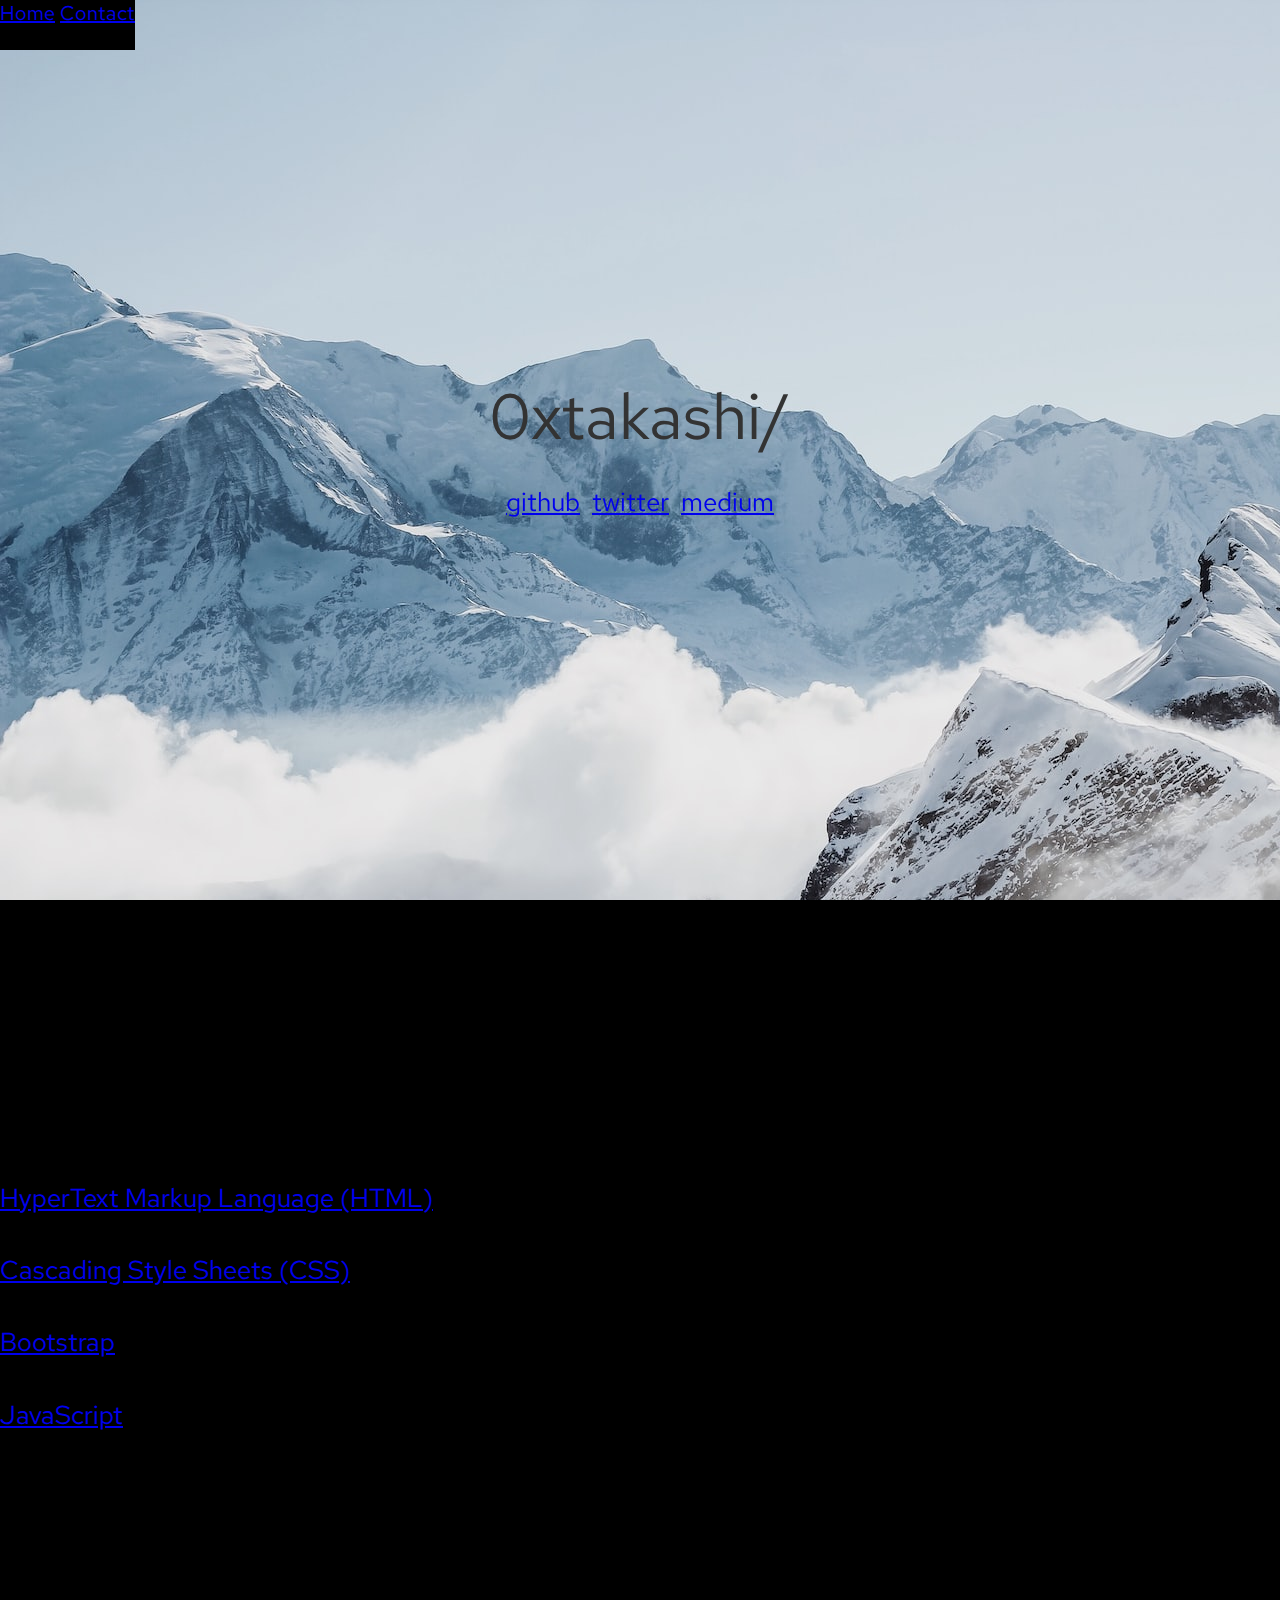
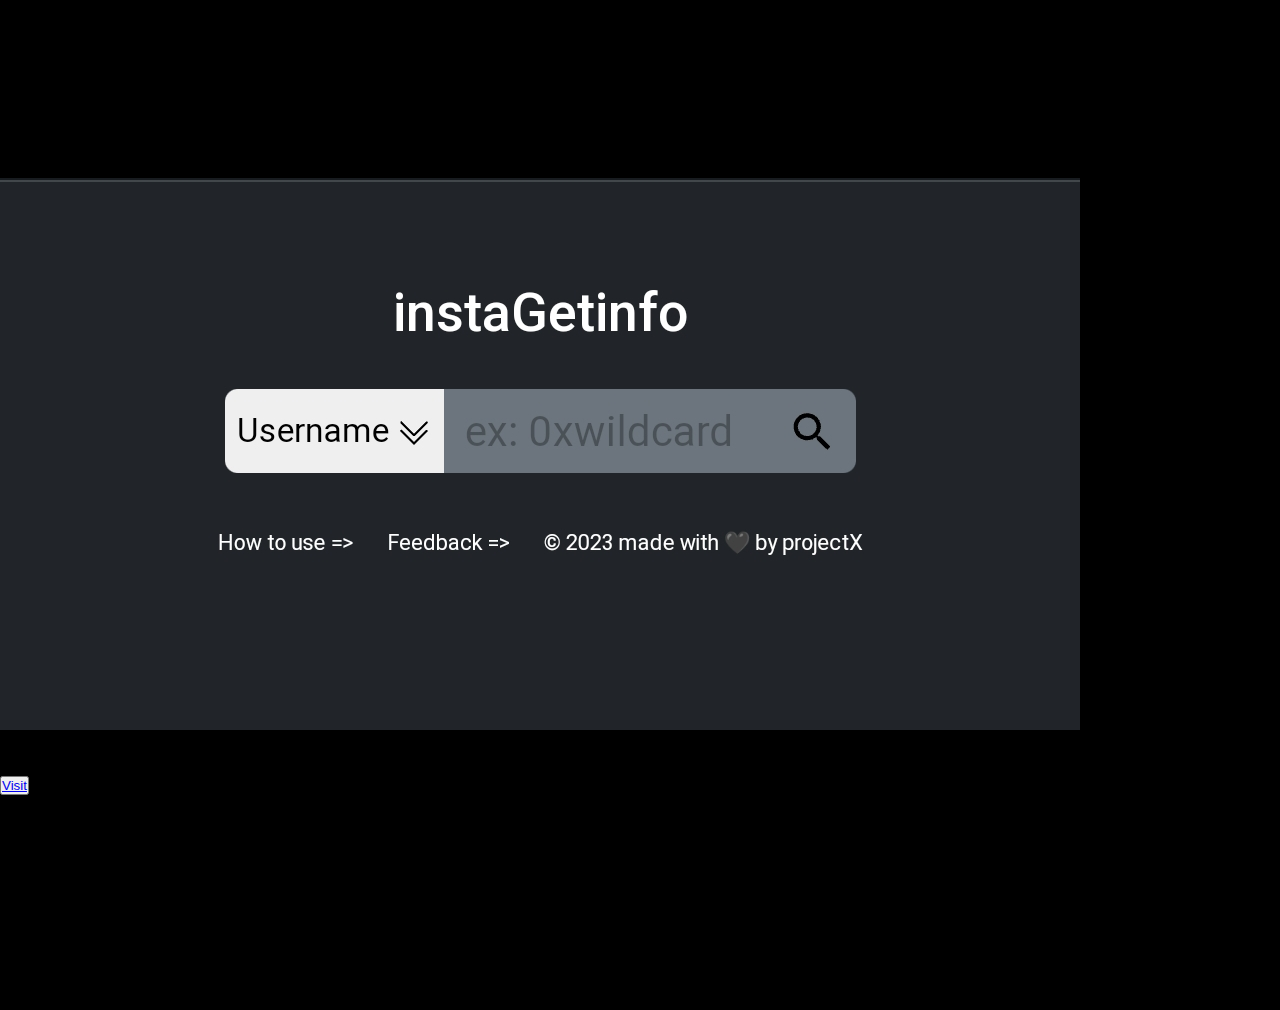
<file: index.html>
<!doctype html>
<html lang="en">

<head>
  <meta charset="utf-8">
  <meta name="viewport" content="width=device-width, initial-scale=1">
  <meta name="description" content="mitsuya-creator website github.io profile 0xtakashi mitsuya takashi">
  <meta property="og:image" content="./images/favicon.ico">
  <meta property="og:url" content="https://mitsuya-creator.github.io/website">
  <meta property="og:type" content="website">
  <meta property="og:title" content="profile 0xtakashi">
  <meta property="og:description" content="mitsuya-creator website github.io profile 0xtakashi mitsuya takashi">
  <link rel="icon" href="./images/favicon.ico">
  <title>0xtakashi/home</title>
  <link href="https://cdn.jsdelivr.net/npm/bootstrap@5.2.3/dist/css/bootstrap.min.css" rel="stylesheet"
    integrity="sha384-rbsA2VBKQhggwzxH7pPCaAqO46MgnOM80zW1RWuH61DGLwZJEdK2Kadq2F9CUG65" crossorigin="anonymous">
  <link rel="stylesheet" href="https://fonts.googleapis.com/css?family=Tangerine">
  <link rel="stylesheet" href="./css/style.css" type="text/css" />
</head>

<body style="background-color: black;">
  <div id="container-main">
    <nav class="navbar fixed-bottom bg-dark">
      <div class="container-fluid d-flex justify-content-center" id="navbar">
        <a href="https://mitsuya-creator.github.io/website"
          class="home mx-5 text-decoration-none text-white lh-5 border-bottom border-light" target="_blank">Home</a>
        <a href="./contact/contact.html" class="contact mx-5 text-decoration-none text-muted"
          target="_blank">Contact</a>
      </div>
    </nav>
    <div class="container-sub-1">
      <div id="heading" class="d-flex justify-content-center">
        <span style="z-index:100;">0xtakashi/</span>
      </div>
      <div id="social" class="d-flex justify-content-center" style="z-index:100;">
        <a href="https://github.com/mitsuya-creator" class="text-decoration-none lh-5 px-4 py-2 text-dark">github</a>
        <a href="https://twitter.com/takachan0012_"
          class="text-decoration-none border-start border-dark lh-5 px-4 py-2 text-dark">twitter</a>
        <a href="https://medium.com/@takachan0012"
          class="text-decoration-none text-dark border-start border-dark lh-5 px-4 py-2">medium</a>
      </div>
    </div>
    <div class="blank" style="background-color: black; width: 100vw;" id="blank">
      <div class="introduction text-white ms-3 my-4" id="introduction" style="opacity: 0; background-color: black;">
        <span>Hi,</span><br>
        <span>I am 0xtakashi,</span><br>
        <span>Web developer</span><br>
      </div>
      <div class="skill-list text-white mx-3" id="skill-list">
        <h1>Skill Set</h1>
        <div class="skill-bar">
          <a href="https://developer.mozilla.org/en-US/docs/Web/HTML" class="text-decoration-none text-white"
            title="https://developer.mozilla.org/en-US/docs/Web/HTML">HyperText Markup Language (HTML)</a>
          <div class="progress">
            <div class="progress-bar" role="progressbar" aria-label="Example with label" aria-valuenow="50"
              aria-valuemin="0" aria-valuemax="100" style="width: 0%;" id="html-bar"></div>
          </div>
        </div>
        <div class="skill-bar">
          <a href="https://developer.mozilla.org/en-US/docs/Web/CSS" class="text-decoration-none text-white"
            title="https://developer.mozilla.org/en-US/docs/Web/CSS">Cascading Style Sheets (CSS)</a>
          <div class="progress">
            <div class="progress-bar" role="progressbar" aria-label="Example with label" aria-valuenow="50"
              aria-valuemin="0" aria-valuemax="100" style="width: 0%; " id="css-bar"></div>
          </div>
        </div>
        <div class="skill-bar">
          <a href="https://getbootstrap.com" class="text-decoration-none text-white"
            title="https://getbootstrap.com">Bootstrap</a>
          <div class="progress">
            <div class="progress-bar" role="progressbar" aria-label="Example with label" aria-valuenow="50"
              aria-valuemin="0" aria-valuemax="100" style="width: 0%; " id="bootstrap-bar"></div>
          </div>
        </div>
        <div class="skill-bar">
          <a href="https://developer.mozilla.org/en-US/docs/Web/javascript" class="text-decoration-none text-white"
            title="https://developer.mozilla.org/en-US/docs/Web/javascript">JavaScript</a>
          <div class="progress">
            <div class="progress-bar" role="progressbar" aria-label="Example with label" aria-valuenow="50"
              aria-valuemin="0" aria-valuemax="100" style="width: 0%; " id="javascript-bar"></div>
          </div>
        </div>
      </div>
    </div>
    <div class="container-sub-2">
      <div class="project-heading d-flex justify-content-center" style="background-color: black;">
        <span class="text-white">Projects</span>
      </div>
      <div class="project-list">
        <div class="card mx-5 my-3" style="max-width: 95vw;">
          <div class="row g-0">
            <div class="col-md-4">
              <img src="./images/project-list-img/instagetinfo.jpg" class="img-fluid rounded-start"
                alt="get instagram user information instagetinfo projectx-by">
            </div>
            <div class="col-md-8">
              <div class="card-body">
                <h5 class="card-title">Instagetinfo</h5>
                <p class="card-text">Get Instagram user information, such as profile picture,latest post, etc. By
                  username or userID</p>
                <p class="card-text d-flex justify-content-end">
                  <button type="button" class="btn btn-light border border-dark">
                    <a class="text-decoration-none text-dark" href="https://projectx-by.github.io/instagetinfo/"
                      target="_blank">Visit</a>
                  </button>
                </p>
              </div>
            </div>
          </div>
        </div>
      </div>
    </div>
  </div>
  <script src="https://cdn.jsdelivr.net/npm/bootstrap@5.2.3/dist/js/bootstrap.bundle.min.js"
    integrity="sha384-kenU1KFdBIe4zVF0s0G1M5b4hcpxyD9F7jL+jjXkk+Q2h455rYXK/7HAuoJl+0I4"
    crossorigin="anonymous"></script>
  <script src="./js/profile.js" type="text/javascript" crossorigin="anonymous"></script>
</body>

</html>
</file>
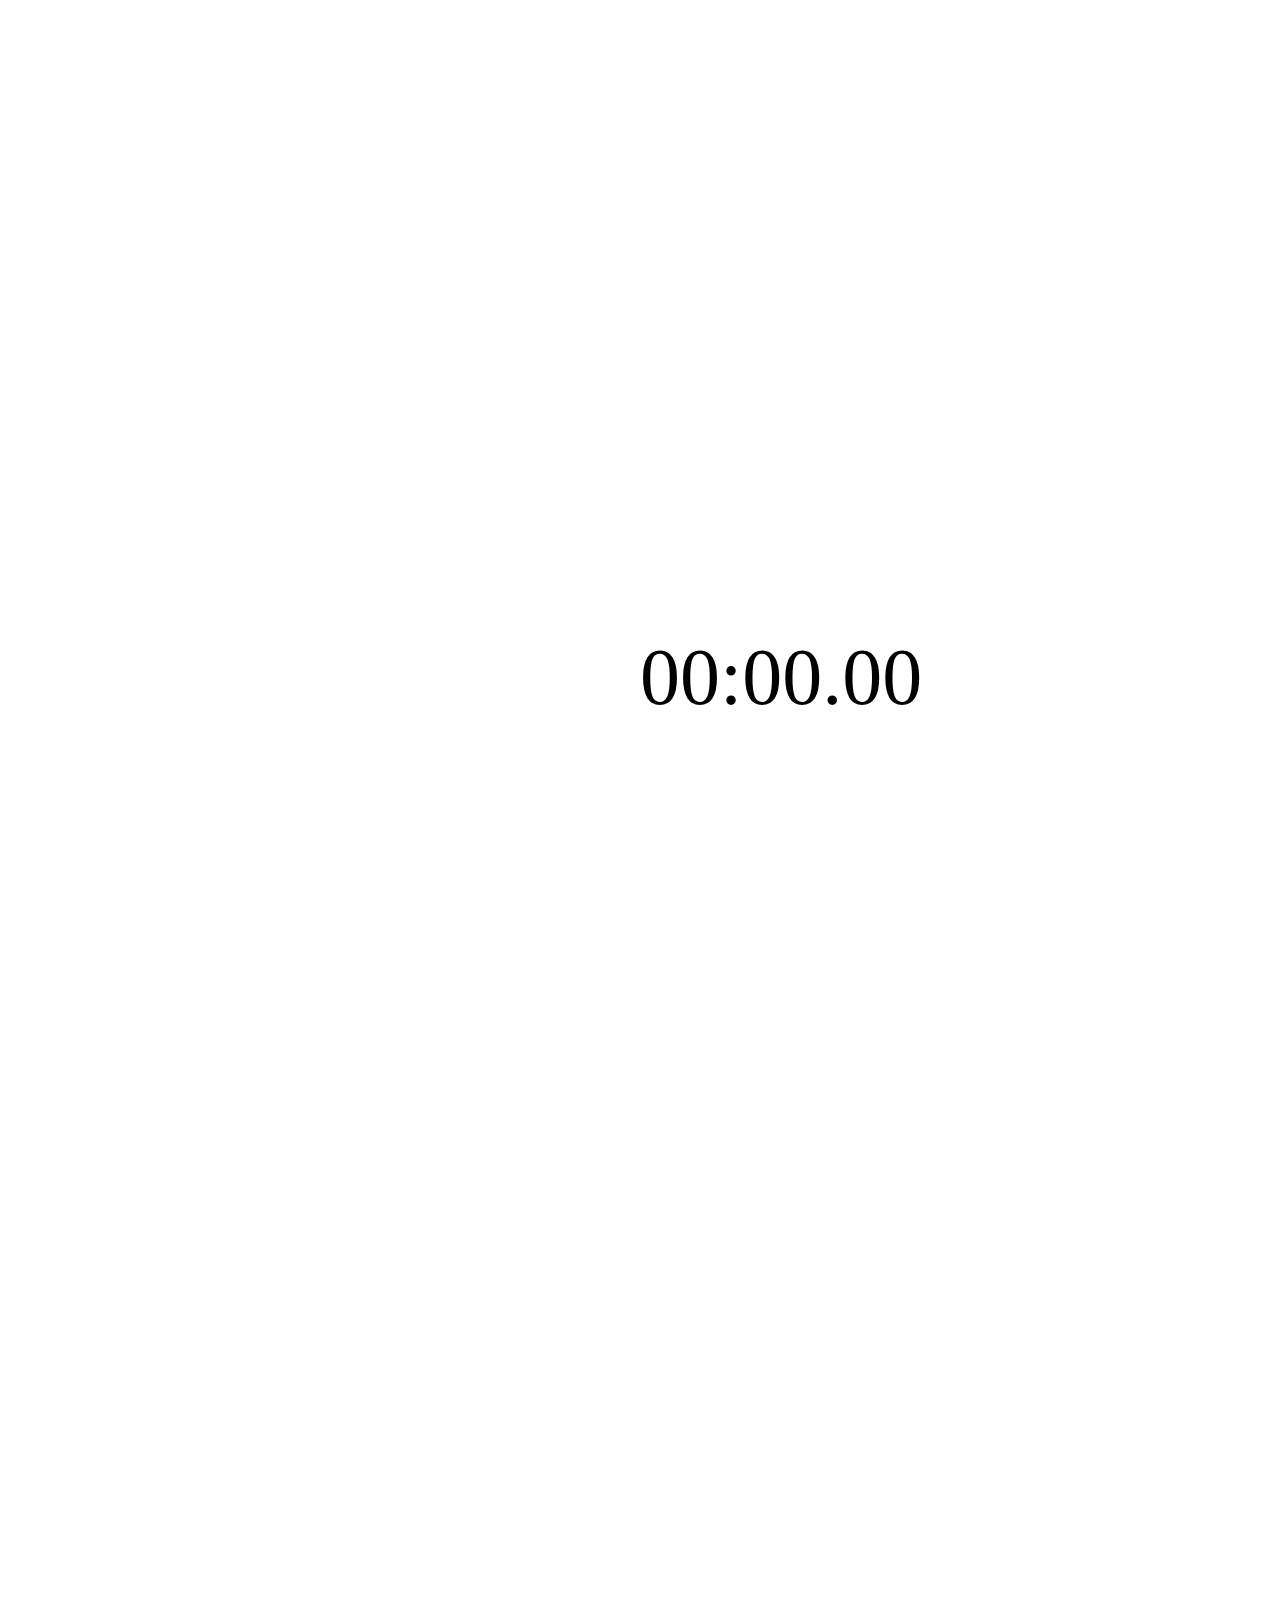
<file: project/stopwatch/index.html>
<!doctype html>
<html lang="en">
  <head>
    <meta charset="utf-8">
    <meta name="viewport" content="width=device-width, initial-scale=1">
    <title>0xtakashi/project/stopwatch</title>
    <link href="https://cdn.jsdelivr.net/npm/bootstrap@5.3.0-alpha2/dist/css/bootstrap.min.css" rel="stylesheet" integrity="sha384-aFq/bzH65dt+w6FI2ooMVUpc+21e0SRygnTpmBvdBgSdnuTN7QbdgL+OapgHtvPp" crossorigin="anonymous">
  </head>
  <body class="bg-dark text-white">
    <div id="container" class="d-flex justify-content-center" style="margin : 50%; font-size: 80px; font-family: serif;">
    </div>
    <div id="bookmark-content" class="justify-content-center" style="height: 360px; overflow-y: scroll;">
    </div>
    <div id="myfooter" class="ctrl-button d-flex justify-content-center text-primary bg-dark" style="font-size: 50px;position: fixed;
  bottom: 0;
  width: 100%; height: 100px;">
      <i class="fa-solid fa-book-bookmark mx-5 mt-3 d-none" id="bookmark"></i>
      <i class="fa-sharp fa-solid fa-rotate-right mx-5 mt-3 d-none" id="reset"></i>
      <i class="fa-sharp fa-solid fa-play mx-5 mt-3" id="play"></i>
      <i class="fa-sharp fa-solid fa-pause mx-5 d-none mt-3" id="pause"></i>
    </div>
    <script src="https://cdn.jsdelivr.net/npm/bootstrap@5.3.0-alpha2/dist/js/bootstrap.bundle.min.js" integrity="sha384-qKXV1j0HvMUeCBQ+QVp7JcfGl760yU08IQ+GpUo5hlbpg51QRiuqHAJz8+BrxE/N" crossorigin="anonymous"></script>
    <script src="https://cdn.jsdelivr.net/npm/@popperjs/core@2.11.6/dist/umd/popper.min.js" integrity="sha384-oBqDVmMz9ATKxIep9tiCxS/Z9fNfEXiDAYTujMAeBAsjFuCZSmKbSSUnQlmh/jp3" crossorigin="anonymous"></script>
<script src="https://cdn.jsdelivr.net/npm/bootstrap@5.3.0-alpha2/dist/js/bootstrap.min.js" integrity="sha384-heAjqF+bCxXpCWLa6Zhcp4fu20XoNIA98ecBC1YkdXhszjoejr5y9Q77hIrv8R9i" crossorigin="anonymous"></script>
<script src="https://mitsuya-creator.github.io/website/js/fa.js"></script>
    <script src="stopwatch.js"></script>
  </body>
</html>
</file>
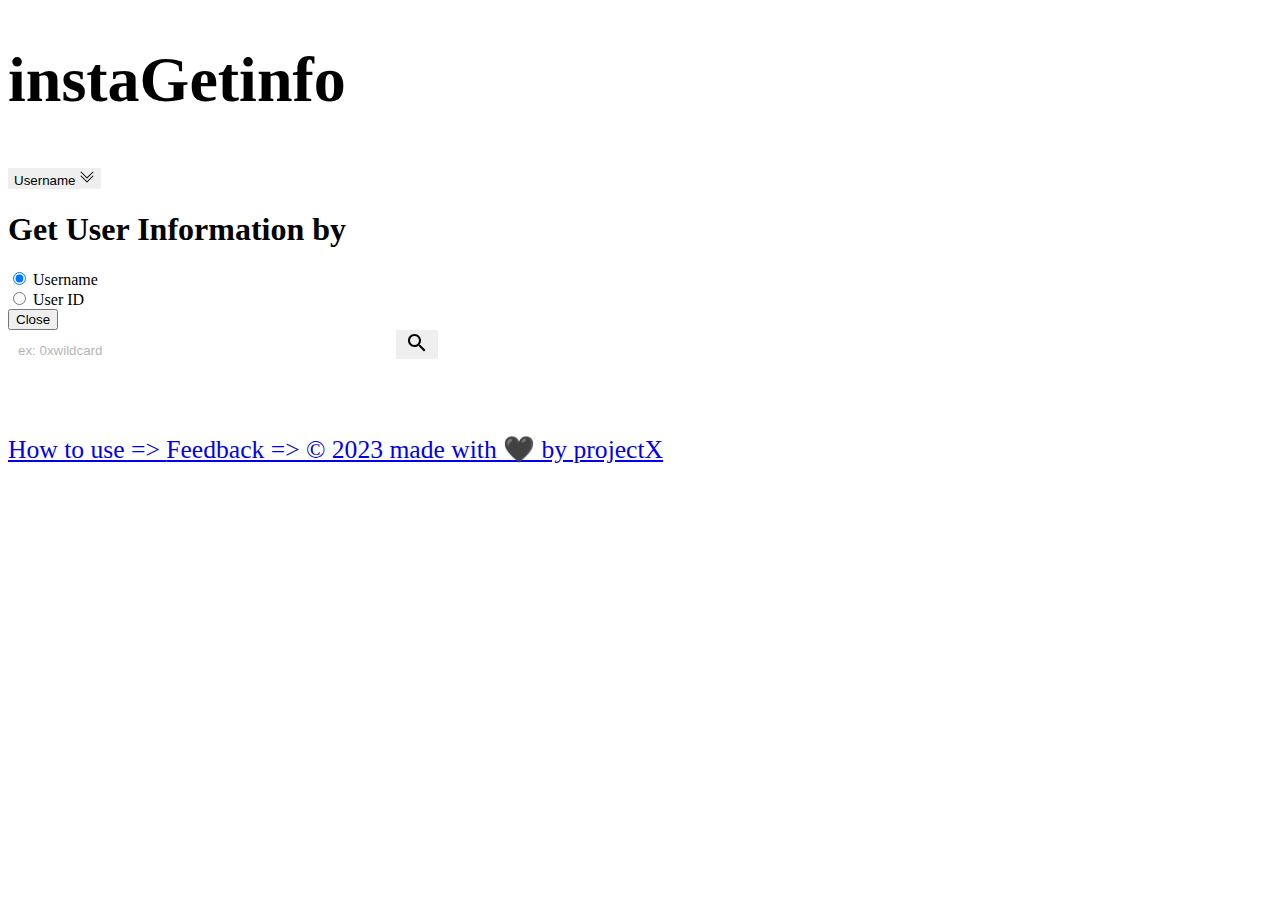
<file: project/api/instagetinfo/index.html>
<!doctype html>
<html lang="en">
  <head>
    <meta charset="utf-8">
    <meta name="viewport" content="width=device-width, initial-scale=1">
    <meta name="description" content="get instagram user information instagetinfo projectx-by">
    <meta property="og:image" content="asset/og-image.jpg">
    <meta property="og:url" content="https://projectx-by.github.io/instagetinfo">
    <meta property="og:type" content="website">
    <meta property="og:title" content="projectx-by/instagetinfo">
    <meta property="og:description" content="get instagram user information instagetinfo projectx-by">
    <link rel="icon" href="asset/favicon.ico">
    <title>projectX/instaGetinfo</title>
    <link href="https://cdn.jsdelivr.net/npm/bootstrap@5.2.3/dist/css/bootstrap.min.css" rel="stylesheet" integrity="sha384-rbsA2VBKQhggwzxH7pPCaAqO46MgnOM80zW1RWuH61DGLwZJEdK2Kadq2F9CUG65" crossorigin="anonymous">
    <link rel="stylesheet" href="css/style.css" type="text/css"/>
  </head>
  <body class="bg-dark text-white">
    <div class="container-social-tracker mt-5" id="container">
      <h1 class="d-flex justify-content-center" style="font-size: 5vw;">instaGetinfo</h1>
  <div class="container-fluid" style="margin-top: 4vw;">
    <span class="d-flex justify-content-center">
      <!-- Button trigger modal -->
<button type="button" class="rounded-start" data-bs-toggle="modal" data-bs-target="#staticBackdrop" id="btn-radio" style="outline: none;border:none;">
  <span id="btn-checked">Username</span>
  <svg xmlns="http://www.w3.org/2000/svg" width="16" height="16" fill="currentColor" class="bi bi-chevron-double-down" viewBox="0 0 16 16">
  <path fill-rule="evenodd" d="M1.646 6.646a.5.5 0 0 1 .708 0L8 12.293l5.646-5.647a.5.5 0 0 1 .708.708l-6 6a.5.5 0 0 1-.708 0l-6-6a.5.5 0 0 1 0-.708z"/>
  <path fill-rule="evenodd" d="M1.646 2.646a.5.5 0 0 1 .708 0L8 8.293l5.646-5.647a.5.5 0 0 1 .708.708l-6 6a.5.5 0 0 1-.708 0l-6-6a.5.5 0 0 1 0-.708z"/>
</svg>
</button>

<!-- Modal -->
<div class="modal fade text-dark" id="staticBackdrop" data-bs-backdrop="static" data-bs-keyboard="false" tabindex="-1" aria-labelledby="staticBackdropLabel" aria-hidden="true">
  <div class="modal-dialog">
    <div class="modal-content">
      <div class="modal-header">
        <h1 class="modal-title fs-5" id="staticBackdropLabel">Get User Information by</h1>
        <!--<button type="button" class="btn-close" data-bs-dismiss="modal" aria-label="Close"></button>-->
      </div>
      <div class="modal-body">
        <div>
        <input type="radio" name="getinfoby" id="input-username" value="username" checked/>
        <label for="input-username">Username</label>
        </div>
        <div>
        <input type="radio" name="getinfoby" id="input-userID" value="userID"/>
        <label for="input-userID">User ID</label>
        </div>
      </div>
      <div class="modal-footer">
        <button type="button" class="btn btn-secondary" data-bs-dismiss="modal" id="btn-radio-close">Close</button>
      </div>
    </div>
  </div>
</div>
      <input class="bg-secondary text-dark fs-5 lh-sm" type="text" aria-label="Search" style="border:none;outline:none; height:40px;" placeholder="ex: 0xwildcard" id="keyword" onkeypress="search()">
      <button class="bg-secondary rounded-end" type="button" style="border:none;outline:none;" id="searchBtn">
       <svg xmlns="http://www.w3.org/2000/svg" width="30" height="24" viewBox="0 0 24 24">
<path d="M15.5 14h-.79l-.28-.27C15.41 12.59 16 11.11 16 9.5 16 5.91 13.09 3 9.5 3S3 5.91 3 9.5 5.91 16 9.5 16c1.61 0 3.09-.59 4.23-1.57l.27.28v.79l5 4.99L20.49 19l-4.99-5zm-6 0C7.01 14 5 11.99 5 9.5S7.01 5 9.5 5 14 7.01 14 9.5 11.99 14 9.5 14z"></path>
</svg> 
      </button>
    </span>
  </div>
 <div class="footer d-flex justify-content-center" style="font-size: 2vw; margin: 5vw 0 0;" id="footer">
   <a href="https://github.com/projectx-by/instagetinfo/blob/main/README.md" class="text-decoration-none text-white">How to use => </a>
<a class="mx-3 text-decoration-none text-white" href="https://docs.google.com/forms/d/e/1FAIpQLSePA7pFUCoP7bk44vtikzPMXeT8Dysmvc9lVmMvx6LESqZc0Q/viewform">Feedback => </a>
      <a href="https://github.com/projectx-by" class="text-decoration-none text-white">&copy; 2023 made with 🖤 by projectX</a>
 </div>
 </div>
    <script src="https://cdn.jsdelivr.net/npm/bootstrap@5.2.3/dist/js/bootstrap.bundle.min.js" integrity="sha384-kenU1KFdBIe4zVF0s0G1M5b4hcpxyD9F7jL+jjXkk+Q2h455rYXK/7HAuoJl+0I4" crossorigin="anonymous"></script>
    <script src="javaScript/igApi.js" crossorigin="anonymous"></script>
    <script src="javaScript/instagram.js" crossorigin="anonymous"></script>
  </body>
</html>
</file>
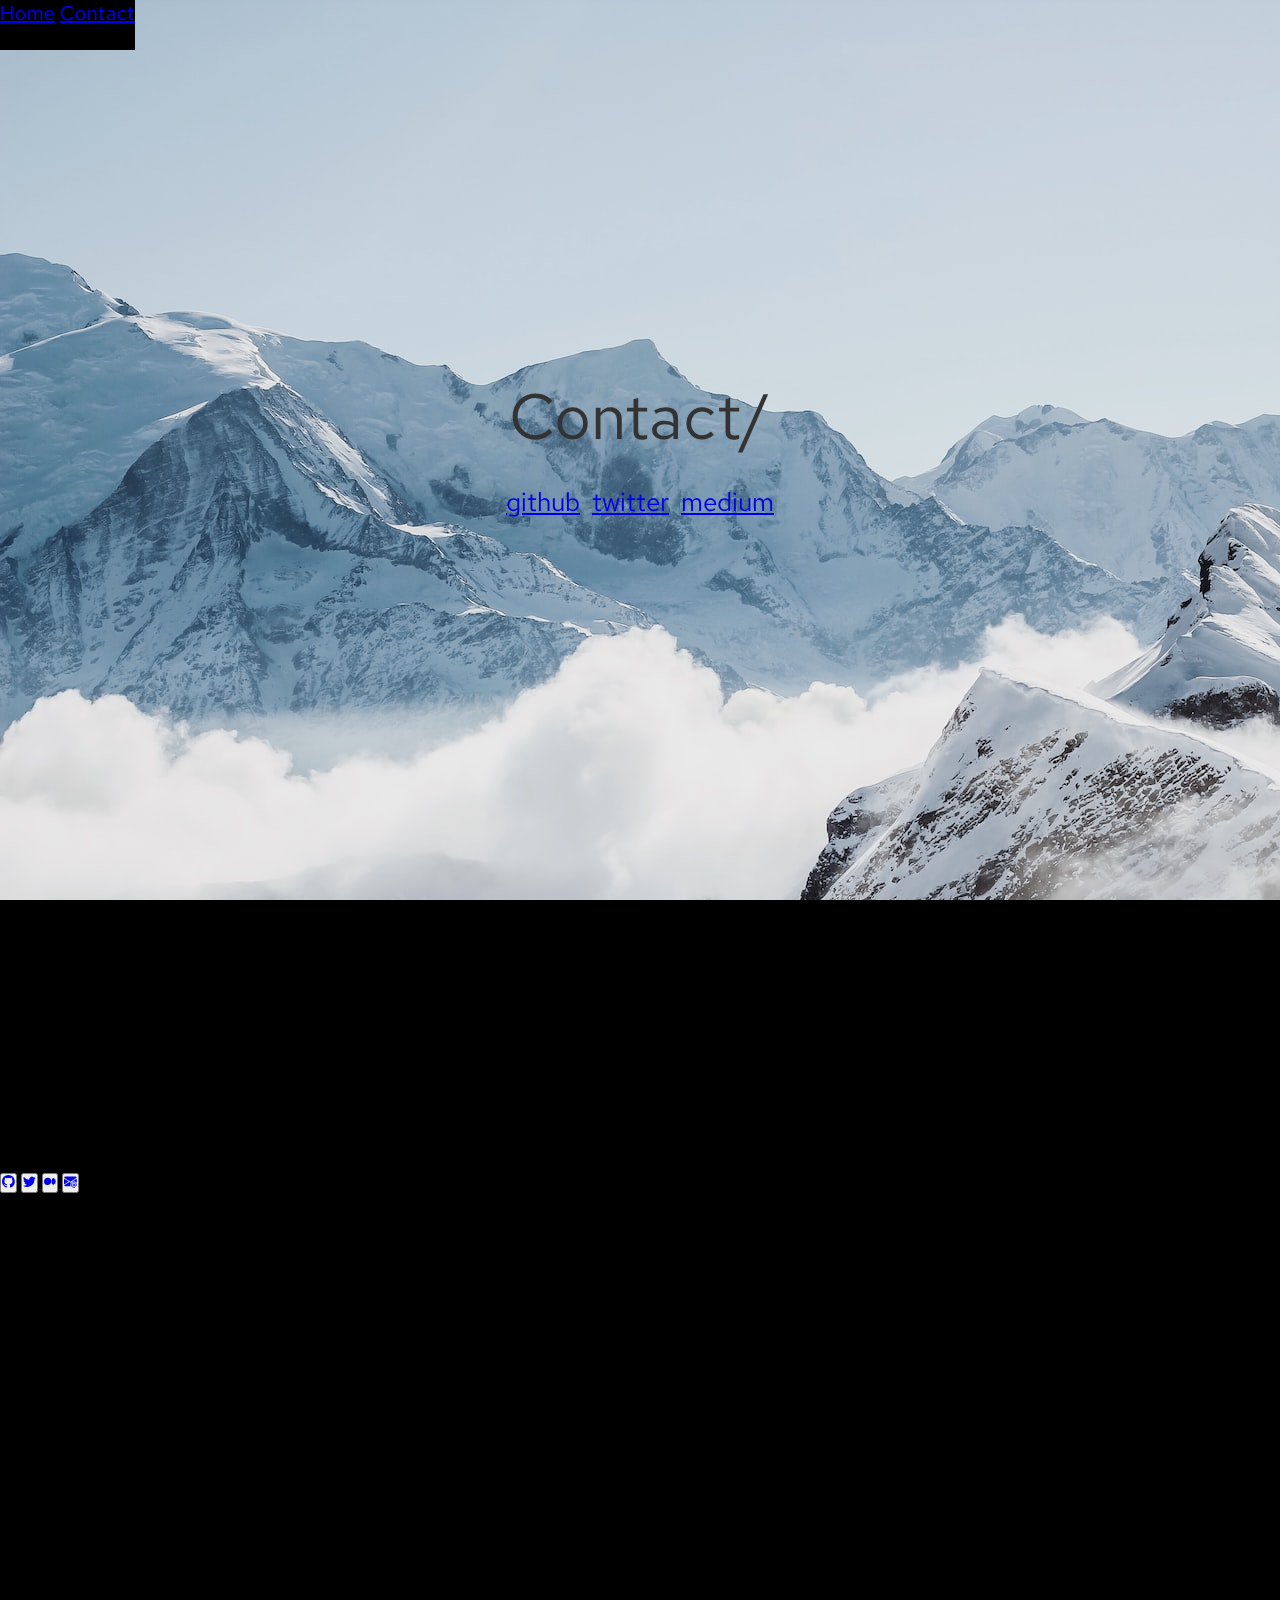
<file: contact/contact.html>
<!doctype html>
<html lang="en">

<head>
  <meta charset="utf-8">
  <meta name="viewport" content="width=device-width, initial-scale=1">
  <meta name="description" content="mitsuya-creator website github.io profile 0xtakashi mitsuya takashi">
  <meta property="og:image" content="../images/favicon.ico">
  <meta property="og:url" content="https://mitsuya-creator.github.io/website">
  <meta property="og:type" content="website">
  <meta property="og:title" content="profile 0xtakashi">
  <meta property="og:description" content="mitsuya-creator website github.io profile 0xtakashi mitsuya takashi">
  <link rel="icon" href="../images/favicon.ico">
  <title>0xtakashi/contact</title>
  <link href="https://cdn.jsdelivr.net/npm/bootstrap@5.2.3/dist/css/bootstrap.min.css" rel="stylesheet"
    integrity="sha384-rbsA2VBKQhggwzxH7pPCaAqO46MgnOM80zW1RWuH61DGLwZJEdK2Kadq2F9CUG65" crossorigin="anonymous">
  <link rel="stylesheet" href="https://fonts.googleapis.com/css?family=Tangerine">
  <link rel="stylesheet" href="../css/style.css" type="text/css" />
</head>

<body style="background-color: black;">
  <div id="container-main">
    <nav class="navbar fixed-bottom bg-dark">
      <div class="container-fluid d-flex justify-content-center" id="navbar">
        <a href="../index.html" class="mx-5 text-decoration-none text-muted" target="_blank">Home</a>
        <a href="https://mitsuya-creator.github.io/website/pages/contact.html"
          class="mx-5 text-decoration-none text-white lh-5 border-bottom border-light" target="_blank">Contact</a>
      </div>
    </nav>
    <div class="container-sub-1">
      <div id="heading" class="d-flex justify-content-center">
        <span style="z-index:100;">Contact/</span>
      </div>
      <div id="social" class="d-flex justify-content-center" style="z-index:100;">
        <a href="https://github.com/mitsuya-creator" class="text-decoration-none lh-5 px-4 py-2 text-dark">github</a>
        <a href="https://twitter.com/takachan0012_"
          class="text-decoration-none border-start border-dark lh-5 px-4 py-2 text-dark">twitter</a>
        <a href="https://medium.com/@takachan0012"
          class="text-decoration-none text-dark border-start border-dark lh-5 px-4 py-2">medium</a>
      </div>
    </div>
    <div class="blank" style="background-color: black; width: 100vw;">
      <div class="introduction text-white mx-3 my-4" id="introduction" style="opacity: 0;">
        <span>Hi,</span><br>
        <span>I am 0xtakashi,</span><br>
        <span>Web developer</span><br>
      </div>
      <div class="contact my-5" id="contact">
        <span class="text-white mx-3">Contact</span>
        <p class="mx-3 text-white">Looking to discuss a project, collaboration, or something else entirely?feel free to
          reach out on my social media.</p>
        <div class="social-list mx-3 my-5">
          <button type="button" class="btn btn-light me-3">
            <a href="https://github.com/mitsuya-creator" target="_blank" class="text-decoration-none text-dark">
              <svg xmlns="http://www.w3.org/2000/svg" width="5vw" height="5vw" fill="currentColor" class="bi bi-github"
                viewBox="0 0 16 16">
                <path
                  d="M8 0C3.58 0 0 3.58 0 8c0 3.54 2.29 6.53 5.47 7.59.4.07.55-.17.55-.38 0-.19-.01-.82-.01-1.49-2.01.37-2.53-.49-2.69-.94-.09-.23-.48-.94-.82-1.13-.28-.15-.68-.52-.01-.53.63-.01 1.08.58 1.23.82.72 1.21 1.87.87 2.33.66.07-.52.28-.87.51-1.07-1.78-.2-3.64-.89-3.64-3.95 0-.87.31-1.59.82-2.15-.08-.2-.36-1.02.08-2.12 0 0 .67-.21 2.2.82.64-.18 1.32-.27 2-.27.68 0 1.36.09 2 .27 1.53-1.04 2.2-.82 2.2-.82.44 1.1.16 1.92.08 2.12.51.56.82 1.27.82 2.15 0 3.07-1.87 3.75-3.65 3.95.29.25.54.73.54 1.48 0 1.07-.01 1.93-.01 2.2 0 .21.15.46.55.38A8.012 8.012 0 0 0 16 8c0-4.42-3.58-8-8-8z" />
              </svg></a>
          </button>
          <button type="button" class="btn btn-light me-3">
            <a href="https://twitter.com/takachan0012_" target="_blank" class="text-decoration-none text-dark">
              <svg xmlns="http://www.w3.org/2000/svg" width="5vw" height="5vw" fill="currentColor" class="bi bi-twitter"
                viewBox="0 0 16 16">
                <path
                  d="M5.026 15c6.038 0 9.341-5.003 9.341-9.334 0-.14 0-.282-.006-.422A6.685 6.685 0 0 0 16 3.542a6.658 6.658 0 0 1-1.889.518 3.301 3.301 0 0 0 1.447-1.817 6.533 6.533 0 0 1-2.087.793A3.286 3.286 0 0 0 7.875 6.03a9.325 9.325 0 0 1-6.767-3.429 3.289 3.289 0 0 0 1.018 4.382A3.323 3.323 0 0 1 .64 6.575v.045a3.288 3.288 0 0 0 2.632 3.218 3.203 3.203 0 0 1-.865.115 3.23 3.23 0 0 1-.614-.057 3.283 3.283 0 0 0 3.067 2.277A6.588 6.588 0 0 1 .78 13.58a6.32 6.32 0 0 1-.78-.045A9.344 9.344 0 0 0 5.026 15z" />
              </svg>
          </button>
          <button type="button" class="btn btn-light me-3">
            <a href="https://medium.com/@takachan0012" target="_blank" class="text-decoration-none text-dark">
              <svg xmlns="http://www.w3.org/2000/svg" width="5vw" height="5vw" fill="currentColor" class="bi bi-medium"
                viewBox="0 0 16 16">
                <path
                  d="M9.025 8c0 2.485-2.02 4.5-4.513 4.5A4.506 4.506 0 0 1 0 8c0-2.486 2.02-4.5 4.512-4.5A4.506 4.506 0 0 1 9.025 8zm4.95 0c0 2.34-1.01 4.236-2.256 4.236-1.246 0-2.256-1.897-2.256-4.236 0-2.34 1.01-4.236 2.256-4.236 1.246 0 2.256 1.897 2.256 4.236zM16 8c0 2.096-.355 3.795-.794 3.795-.438 0-.793-1.7-.793-3.795 0-2.096.355-3.795.794-3.795.438 0 .793 1.699.793 3.795z" />
              </svg>
          </button>
          <button type="button" class="btn btn-light me-3">
            <a href="mailto:mitsuyatakashi0012@gmail.com" class="text-decoration-none text-dark">
              <svg xmlns="http://www.w3.org/2000/svg" width="5vw" height="5vw" fill="currentColor"
                class="bi bi-envelope-at-fill" viewBox="0 0 16 16">
                <path
                  d="M2 2A2 2 0 0 0 .05 3.555L8 8.414l7.95-4.859A2 2 0 0 0 14 2H2Zm-2 9.8V4.698l5.803 3.546L0 11.801Zm6.761-2.97-6.57 4.026A2 2 0 0 0 2 14h6.256A4.493 4.493 0 0 1 8 12.5a4.49 4.49 0 0 1 1.606-3.446l-.367-.225L8 9.586l-1.239-.757ZM16 9.671V4.697l-5.803 3.546.338.208A4.482 4.482 0 0 1 12.5 8c1.414 0 2.675.652 3.5 1.671Z" />
                <path
                  d="M15.834 12.244c0 1.168-.577 2.025-1.587 2.025-.503 0-1.002-.228-1.12-.648h-.043c-.118.416-.543.643-1.015.643-.77 0-1.259-.542-1.259-1.434v-.529c0-.844.481-1.4 1.26-1.4.585 0 .87.333.953.63h.03v-.568h.905v2.19c0 .272.18.42.411.42.315 0 .639-.415.639-1.39v-.118c0-1.277-.95-2.326-2.484-2.326h-.04c-1.582 0-2.64 1.067-2.64 2.724v.157c0 1.867 1.237 2.654 2.57 2.654h.045c.507 0 .935-.07 1.18-.18v.731c-.219.1-.643.175-1.237.175h-.044C10.438 16 9 14.82 9 12.646v-.214C9 10.36 10.421 9 12.485 9h.035c2.12 0 3.314 1.43 3.314 3.034v.21Zm-4.04.21v.227c0 .586.227.8.581.8.31 0 .564-.17.564-.743v-.367c0-.516-.275-.708-.572-.708-.346 0-.573.245-.573.791Z" />
              </svg>
          </button>
        </div>
      </div>
    </div>
  </div>
  <script src="https://cdn.jsdelivr.net/npm/bootstrap@5.2.3/dist/js/bootstrap.bundle.min.js"
    integrity="sha384-kenU1KFdBIe4zVF0s0G1M5b4hcpxyD9F7jL+jjXkk+Q2h455rYXK/7HAuoJl+0I4"
    crossorigin="anonymous"></script>
  <script src="../js/profile.js" type="text/javascript" crossorigin="anonymous"></script>
</body>

</html>
</file>
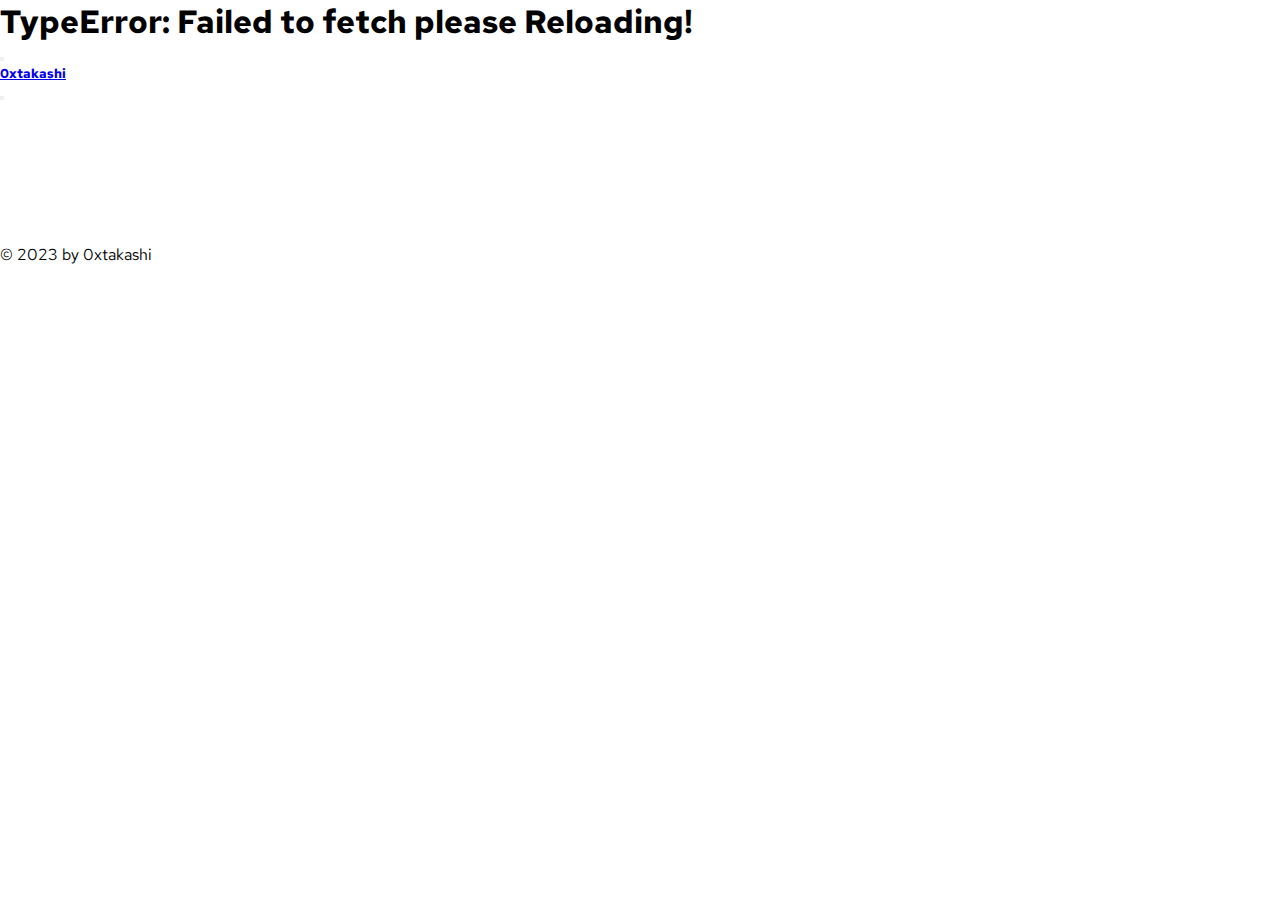
<file: pages/blog.html>
<!DOCTYPE html>
<html lang="en">
  <head>
    <meta charset="utf-8">
    <meta name="viewport" content="width=device-width, initial-scale=1">
    <title>0xtakashi/blog</title>
    <link href="https://cdn.jsdelivr.net/npm/bootstrap@5.2.3/dist/css/bootstrap.min.css" rel="stylesheet" integrity="sha384-rbsA2VBKQhggwzxH7pPCaAqO46MgnOM80zW1RWuH61DGLwZJEdK2Kadq2F9CUG65" crossorigin="anonymous">
     <link rel="icon" type="image/x-icon" href="../images/favicon.ico" />
    <link rel="stylesheet" href="../css/style.css">
  </head>
  <body class="home blog">
    <div class="text-white mt-3 ms-3" id="container-blog">
      <h1 class="fs-1">Articles</h1>
    </div>
    <button class="btn" type="button" data-bs-toggle="offcanvas" data-bs-target="#offcanvasBottom" aria-controls="offcanvasBottom" id="btn-nav">
      <i class="fa-solid fa-bars"></i>
    </button>

<div class="offcanvas offcanvas-bottom progress" style="height: 20vh;"tabindex="-1" id="offcanvasBottom" aria-labelledby="offcanvasBottomLabel">
  <div class="offcanvas-header">
    <h5 class="offcanvas-title text-secondary" id="offcanvasBottomLabel"><a href="../index.html" class="text-decoration-none">0xtakashi</a></h5>
    <button type="button" class="btn-close" data-bs-dismiss="offcanvas" aria-label="Close"></button>
  </div>
  <div class="offcanvas-body offcanvas-home small m-auto">
    <a href="project.html" target="" class="text-decoration-none">
      <i class="fa-sharp fa-solid fa-diagram-project text-secondary fs-1"></i>
    </a>
    <a href="contact.html" target="" class="text-decoration-none">
      <i class="fa-sharp fa-regular fa-address-book text-secondary"></i>
    </a>
    <a href="profile.html" target="" class="text-decoration-none">
      <i class="fa-solid fa-user text-secondary fs-1"></i>
    </a>
  </div>
</div>
<div class="footer mt-5 text-center mb-5 mt-5 fs-40">
  <p>&copy; 2023 by 0xtakashi</p>
</div>
    <script src="https://cdn.jsdelivr.net/npm/bootstrap@5.2.3/dist/js/bootstrap.bundle.min.js" integrity="sha384-kenU1KFdBIe4zVF0s0G1M5b4hcpxyD9F7jL+jjXkk+Q2h455rYXK/7HAuoJl+0I4" crossorigin="anonymous"></script>
    <script src="../js/fa.js"></script>
    <script src="../js/blog.js"></script>
  </body>
</html>
</file>
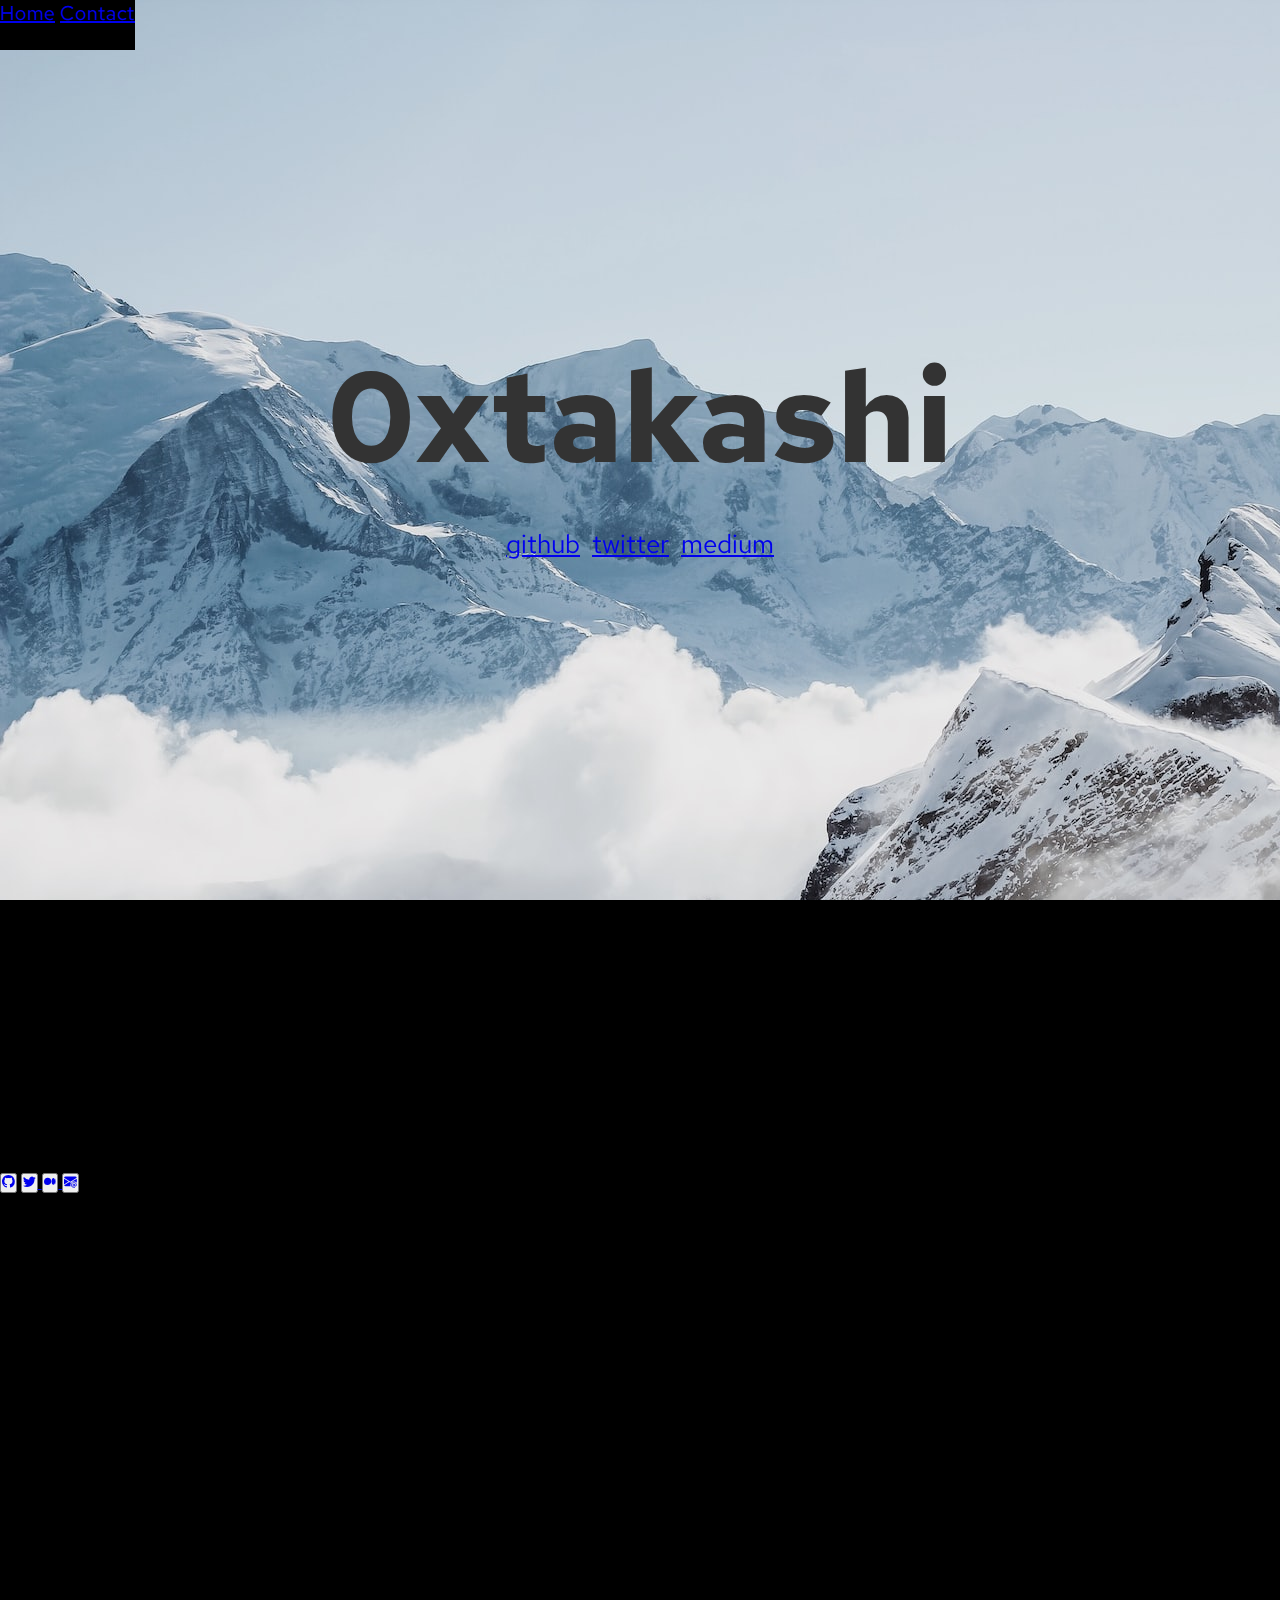
<file: pages/contact.html>
<!doctype html>
<html lang="en">
  <head>
    <meta charset="utf-8">
    <meta name="viewport" content="width=device-width, initial-scale=1">
    <meta name="description" content="mitsuya-creator website github.io profile 0xtakashi mitsuya takashi">
    <meta property="og:image" content="../images/favicon.ico">
    <meta property="og:url" content="https://mitsuya-creator.github.io/website">
    <meta property="og:type" content="website">
    <meta property="og:title" content="profile 0xtakashi">
    <meta property="og:description" content="mitsuya-creator website github.io profile 0xtakashi mitsuya takashi">
    <link rel="icon" href="../images/favicon.ico">
    <title>0xtakashi/contact</title>
    <link href="https://cdn.jsdelivr.net/npm/bootstrap@5.2.3/dist/css/bootstrap.min.css" rel="stylesheet" integrity="sha384-rbsA2VBKQhggwzxH7pPCaAqO46MgnOM80zW1RWuH61DGLwZJEdK2Kadq2F9CUG65" crossorigin="anonymous">
    <link rel="stylesheet"
          href="https://fonts.googleapis.com/css?family=Tangerine">
    <link rel="stylesheet" href="../css/style.css" type="text/css" />
  </head>
  <body>
    <div id="container-main">
    <nav class="navbar fixed-bottom bg-dark">
  <div class="container-fluid d-flex justify-content-center" id="navbar">
    <a href="https://mitsuya-creator.github.io/website" class="mx-5 text-decoration-none text-muted" target="_blank">Home</a>
    <a href="https://mitsuya-creator.github.io/website/pages/contact.html" class="mx-5 text-decoration-none text-white lh-5 border-bottom border-light" target="_blank">Contact</a>
  </div>
</nav>
<div class="container-sub-1">
    <div id="heading" class="d-flex justify-content-center">
      <h1 style="font-size: 10vw; z-index:100;">0xtakashi</h1>
    </div>
    <div id="social" class="d-flex justify-content-center" style="z-index:100;">
      <a href="https://github.com/mitsuya-creator" class="text-decoration-none lh-5 px-4 py-2 text-dark">github</a>
      <a href="https://twitter.com/takachan0012_" class="text-decoration-none border-start border-dark lh-5 px-4 py-2 text-dark">twitter</a>
      <a href="https://medium.com/@takachan0012" class="text-decoration-none text-dark border-start border-dark lh-5 px-4 py-2">medium</a>
    </div>
</div>
<div class="blank" style="height: 100vh; background-color: black; width: 100vw;">
  <div class="introduction text-white mx-3" id="introduction" style="opacity: 0;">
    <span>Hi,</span><br>
    <span>I am 0xtakashi,</span><br>
    <span>Web developer</span><br>
  </div>
  <div class="contact my-5">
    <span class="text-white mx-3">Contact</span>
    <p class="mx-3 text-white">Looking to discuss a project, collaboration, or something else entirely?feel free to reach out on my social media.</p>
    <div class="social-list mx-3 my-5">
      <button type="button" class="btn btn-light me-3">
        <a href="https://github.com/mitsuya-creator" target="_blank" class="text-decoration-none text-dark">
        <svg xmlns="http://www.w3.org/2000/svg" width="5vw" height="5vw" fill="currentColor" class="bi bi-github" viewBox="0 0 16 16">
  <path d="M8 0C3.58 0 0 3.58 0 8c0 3.54 2.29 6.53 5.47 7.59.4.07.55-.17.55-.38 0-.19-.01-.82-.01-1.49-2.01.37-2.53-.49-2.69-.94-.09-.23-.48-.94-.82-1.13-.28-.15-.68-.52-.01-.53.63-.01 1.08.58 1.23.82.72 1.21 1.87.87 2.33.66.07-.52.28-.87.51-1.07-1.78-.2-3.64-.89-3.64-3.95 0-.87.31-1.59.82-2.15-.08-.2-.36-1.02.08-2.12 0 0 .67-.21 2.2.82.64-.18 1.32-.27 2-.27.68 0 1.36.09 2 .27 1.53-1.04 2.2-.82 2.2-.82.44 1.1.16 1.92.08 2.12.51.56.82 1.27.82 2.15 0 3.07-1.87 3.75-3.65 3.95.29.25.54.73.54 1.48 0 1.07-.01 1.93-.01 2.2 0 .21.15.46.55.38A8.012 8.012 0 0 0 16 8c0-4.42-3.58-8-8-8z"/>
</svg></a>
      </button>
      <button type="button" class="btn btn-light me-3">
        <a href="https://twitter.com/takachan0012_" target="_blank" class="text-decoration-none text-dark">
        <svg xmlns="http://www.w3.org/2000/svg" width="5vw" height="5vw" fill="currentColor" class="bi bi-twitter" viewBox="0 0 16 16">
  <path d="M5.026 15c6.038 0 9.341-5.003 9.341-9.334 0-.14 0-.282-.006-.422A6.685 6.685 0 0 0 16 3.542a6.658 6.658 0 0 1-1.889.518 3.301 3.301 0 0 0 1.447-1.817 6.533 6.533 0 0 1-2.087.793A3.286 3.286 0 0 0 7.875 6.03a9.325 9.325 0 0 1-6.767-3.429 3.289 3.289 0 0 0 1.018 4.382A3.323 3.323 0 0 1 .64 6.575v.045a3.288 3.288 0 0 0 2.632 3.218 3.203 3.203 0 0 1-.865.115 3.23 3.23 0 0 1-.614-.057 3.283 3.283 0 0 0 3.067 2.277A6.588 6.588 0 0 1 .78 13.58a6.32 6.32 0 0 1-.78-.045A9.344 9.344 0 0 0 5.026 15z"/>
</svg>
      </button>
      <button type="button" class="btn btn-light me-3">
        <a href="https://medium.com/@takachan0012" target="_blank" class="text-decoration-none text-dark">
       <svg xmlns="http://www.w3.org/2000/svg" width="5vw" height="5vw" fill="currentColor" class="bi bi-medium" viewBox="0 0 16 16">
  <path d="M9.025 8c0 2.485-2.02 4.5-4.513 4.5A4.506 4.506 0 0 1 0 8c0-2.486 2.02-4.5 4.512-4.5A4.506 4.506 0 0 1 9.025 8zm4.95 0c0 2.34-1.01 4.236-2.256 4.236-1.246 0-2.256-1.897-2.256-4.236 0-2.34 1.01-4.236 2.256-4.236 1.246 0 2.256 1.897 2.256 4.236zM16 8c0 2.096-.355 3.795-.794 3.795-.438 0-.793-1.7-.793-3.795 0-2.096.355-3.795.794-3.795.438 0 .793 1.699.793 3.795z"/>
</svg>
      </button>
      <button type="button" class="btn btn-light me-3">
        <a href="mailto:mitsuyatakashi0012@gmail.com" class="text-decoration-none text-dark">
        <svg xmlns="http://www.w3.org/2000/svg" width="5vw" height="5vw" fill="currentColor" class="bi bi-envelope-at-fill" viewBox="0 0 16 16">
  <path d="M2 2A2 2 0 0 0 .05 3.555L8 8.414l7.95-4.859A2 2 0 0 0 14 2H2Zm-2 9.8V4.698l5.803 3.546L0 11.801Zm6.761-2.97-6.57 4.026A2 2 0 0 0 2 14h6.256A4.493 4.493 0 0 1 8 12.5a4.49 4.49 0 0 1 1.606-3.446l-.367-.225L8 9.586l-1.239-.757ZM16 9.671V4.697l-5.803 3.546.338.208A4.482 4.482 0 0 1 12.5 8c1.414 0 2.675.652 3.5 1.671Z"/>
  <path d="M15.834 12.244c0 1.168-.577 2.025-1.587 2.025-.503 0-1.002-.228-1.12-.648h-.043c-.118.416-.543.643-1.015.643-.77 0-1.259-.542-1.259-1.434v-.529c0-.844.481-1.4 1.26-1.4.585 0 .87.333.953.63h.03v-.568h.905v2.19c0 .272.18.42.411.42.315 0 .639-.415.639-1.39v-.118c0-1.277-.95-2.326-2.484-2.326h-.04c-1.582 0-2.64 1.067-2.64 2.724v.157c0 1.867 1.237 2.654 2.57 2.654h.045c.507 0 .935-.07 1.18-.18v.731c-.219.1-.643.175-1.237.175h-.044C10.438 16 9 14.82 9 12.646v-.214C9 10.36 10.421 9 12.485 9h.035c2.12 0 3.314 1.43 3.314 3.034v.21Zm-4.04.21v.227c0 .586.227.8.581.8.31 0 .564-.17.564-.743v-.367c0-.516-.275-.708-.572-.708-.346 0-.573.245-.573.791Z"/>
</svg>
      </button>
    </div>
  </div>
</div>
</div>
    <script src="https://cdn.jsdelivr.net/npm/bootstrap@5.2.3/dist/js/bootstrap.bundle.min.js" integrity="sha384-kenU1KFdBIe4zVF0s0G1M5b4hcpxyD9F7jL+jjXkk+Q2h455rYXK/7HAuoJl+0I4" crossorigin="anonymous"></script>
    <script src="../js/profile.js" type="text/javascript" crossorigin="anonymous"></script>
  </body>
</html>
</file>
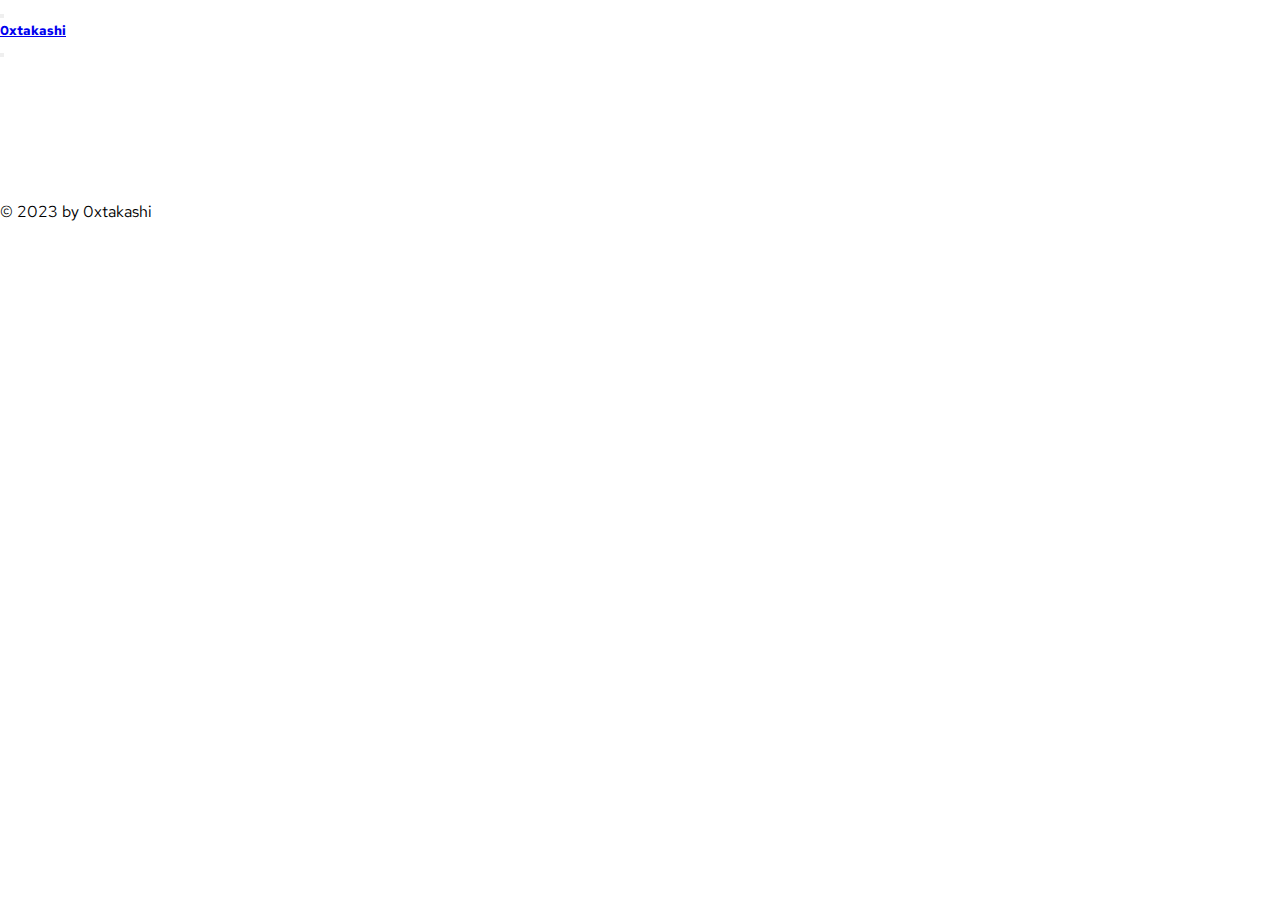
<file: pages/profile.html>
<!DOCTYPE html>
<html lang="en">
  <head>
    <meta charset="utf-8">
    <meta name="viewport" content="width=device-width, initial-scale=1">
    <title>0xtakashi/profile</title>
    <link href="https://cdn.jsdelivr.net/npm/bootstrap@5.2.3/dist/css/bootstrap.min.css" rel="stylesheet" integrity="sha384-rbsA2VBKQhggwzxH7pPCaAqO46MgnOM80zW1RWuH61DGLwZJEdK2Kadq2F9CUG65" crossorigin="anonymous">
     <link rel="icon" type="image/x-icon" href="../images/favicon.ico" />
    <link rel="stylesheet" href="../css/style.css">
  </head>
  <body class="home">
    <div class="text-white" id="container-home">
    </div>
    <button class="btn" type="button" data-bs-toggle="offcanvas" data-bs-target="#offcanvasBottom" aria-controls="offcanvasBottom" id="btn-nav">
      <i class="fa-solid fa-bars"></i>
    </button>

<div class="offcanvas offcanvas-bottom progress" style="height: 20vh;"tabindex="-1" id="offcanvasBottom" aria-labelledby="offcanvasBottomLabel">
  <div class="offcanvas-header">
    <h5 class="offcanvas-title text-secondary" id="offcanvasBottomLabel"><a href="../index.html" class="text-decoration-none">0xtakashi</a></h5>
    <button type="button" class="btn-close" data-bs-dismiss="offcanvas" aria-label="Close"></button>
  </div>
  <div class="offcanvas-body offcanvas-home small m-auto">
    <a href="project.html" target="" class="text-decoration-none">
      <i class="fa-sharp fa-solid fa-diagram-project text-secondary fs-1"></i>
    </a>
    <a href="contact.html" target="" class="text-decoration-none">
      <i class="fa-sharp fa-regular fa-address-book text-secondary"></i>
    </a>
    <a href="blog.html" target="" class="text-decoration-none">
      <i class="fa-sharp fa-solid fa-blog text-secondary fs-1"></i>
    </a>
  </div>
</div>
<div class="footer mt-5 text-center mb-5 mt-5 fs-40">
  <p>&copy; 2023 by 0xtakashi</p>
</div>
    <script src="https://cdn.jsdelivr.net/npm/bootstrap@5.2.3/dist/js/bootstrap.bundle.min.js" integrity="sha384-kenU1KFdBIe4zVF0s0G1M5b4hcpxyD9F7jL+jjXkk+Q2h455rYXK/7HAuoJl+0I4" crossorigin="anonymous"></script>
    <script src="../js/fa.js"></script>
    <script src="../js/profile.js"></script>
  </body>
</html>
</file>
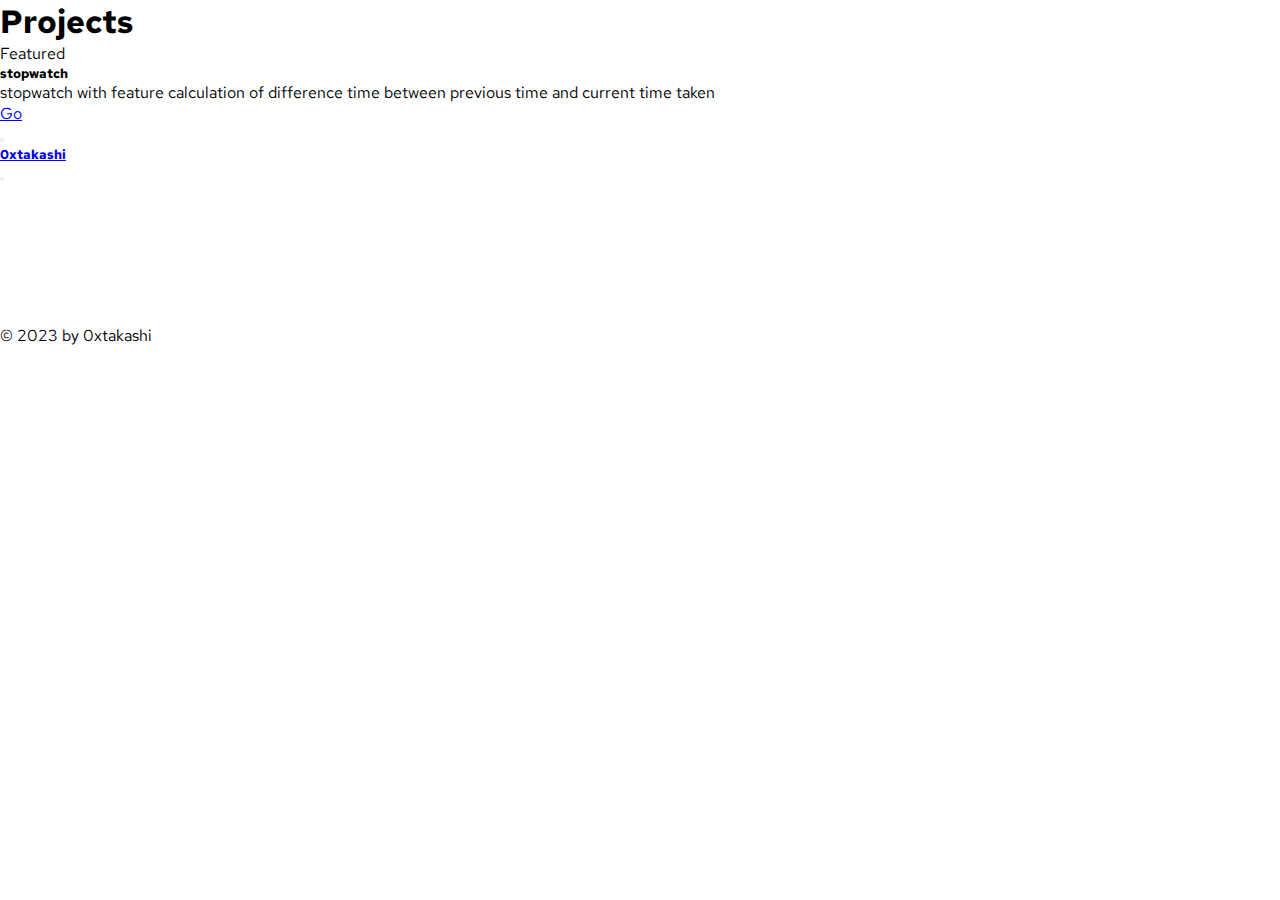
<file: pages/project.html>
<!DOCTYPE html>
<html lang="en">
  <head>
    <meta charset="utf-8">
    <meta name="viewport" content="width=device-width, initial-scale=1">
    <title>0xtakashi/project</title>
    <link href="https://cdn.jsdelivr.net/npm/bootstrap@5.2.3/dist/css/bootstrap.min.css" rel="stylesheet" integrity="sha384-rbsA2VBKQhggwzxH7pPCaAqO46MgnOM80zW1RWuH61DGLwZJEdK2Kadq2F9CUG65" crossorigin="anonymous">
     <link rel="icon" type="image/x-icon" href="../images/favicon.ico" />
    <link rel="stylesheet" href="../css/style.css">
  </head>
  <body class="home">
    <div class="text-white mt-3 ms-3" id="container-project">
      <h1 class="fs-1">Projects</h1>
    </div>
    <button class="btn" type="button" data-bs-toggle="offcanvas" data-bs-target="#offcanvasBottom" aria-controls="offcanvasBottom" id="btn-nav">
      <i class="fa-solid fa-bars"></i>
    </button>

<div class="offcanvas offcanvas-bottom progress" style="height: 20vh;"tabindex="-1" id="offcanvasBottom" aria-labelledby="offcanvasBottomLabel">
  <div class="offcanvas-header">
    <h5 class="offcanvas-title text-secondary" id="offcanvasBottomLabel"><a href="../index.html" class="text-decoration-none">0xtakashi</a></h5>
    <button type="button" class="btn-close" data-bs-dismiss="offcanvas" aria-label="Close"></button>
  </div>
  <div class="offcanvas-body offcanvas-home small m-auto">
    <a href="profile.html" target="" class="text-decoration-none">
      <i class="fa-solid fa-user text-secondary fs-1"></i>
    </a>
    <a href="contact.html" target="" class="text-decoration-none">
      <i class="fa-sharp fa-regular fa-address-book text-secondary"></i>
    </a>
    <a href="blog.html" target="" class="text-decoration-none">
      <i class="fa-sharp fa-solid fa-blog text-secondary fs-1"></i>
    </a>
  </div>
</div>
<div class="footer mt-5 text-center mb-5 mt-5 fs-40">
  <p>&copy; 2023 by 0xtakashi</p>
</div>
    <script src="https://cdn.jsdelivr.net/npm/bootstrap@5.2.3/dist/js/bootstrap.bundle.min.js" integrity="sha384-kenU1KFdBIe4zVF0s0G1M5b4hcpxyD9F7jL+jjXkk+Q2h455rYXK/7HAuoJl+0I4" crossorigin="anonymous"></script>
    <script src="../js/fa.js"></script>
    <script src="../js/project.js"></script>
  </body>
</html>
</file>
<file: css/style.css>
@import url('https://fonts.googleapis.com/css2?family=Red+Hat+Text:wght@400;700&display=swap');

* {
  margin: 0;
  padding: 0;
}

:root {
  --color: #333;
}

body {
  font-family: 'Red Hat Text', Arial;
}

.blank {
  height: 100vh;
}

.container-sub-1 {
  font-size: 4vw;
  text-align: center;
  color: var(--color);
  width: 100%;
  min-height: 100vh;
  display: flex;
  flex-direction: column;
  justify-content: center;
  background-image: url(../images/bg-3.jpeg);
  background-size: cover;
  background-attachment: fixed;
  background-repeat: no-repeat;
}

#heading span {
  font-size: 10vw;
}

.container-sub-2 {
  background-image: url(../images/bg-2.jpeg);
  background-position: center;
  background-attachment: fixed;
  background-repeat: no-repeat;
  background-size: cover;
  height: 100vh;
}

.introduction span,
.contact span {
  font-size: 10vw;
}

.skill-list {
  margin-top: 10vw;
}

.skill-list h1 {
  font-size: 8vw;
}

.skill-bar {
  margin-top: 5vw;
}

.skill-bar a,
.contact p {
  font-size: 4vw;
}

.progress {
  height: 3w;
}

.progress-bar {
  font-size: 3vw;
}

.project-heading span {
  font-size: 8vw;
}

#navbar {
  height: 10vw;
  font-size: 3vw;
}

#card {
  border: none;
  font-size: 4vw;
}

@media (min-width: 1280px) {
  @import url('https://fonts.googleapis.com/css2?family=Red+Hat+Text:wght@400;700&display=swap');

  * {
    margin: 0;
    padding: 0;
  }

  :root {
    --color: #333;
  }

  body {
    font-family: 'Red Hat Text', Arial;
  }

  .blank {
    height: 90vh;
  }

  .container-sub-1 {
    font-size: 4vw;
    text-align: center;
    color: var(--color);
    width: 100%;
    min-height: 100vh;
    display: flex;
    flex-direction: column;
    justify-content: center;
    background-image: url(../images/bg-2.jpeg);
    background-size: auto;
    background-attachment: fixed;
    background-repeat: no-repeat;
  }

  #heading span {
    font-size: 5vw;
  }

  #social a {
    font-size: 2vw;
  }

  .container-sub-2 {
    background-image: url(../images/bg-2.jpeg);
    background-position: center;
    background-attachment: fixed;
    background-repeat: no-repeat;
    background-size: cover;
    height: 100vh;
  }

  .introduction span {
    font-size: 4vw;
  }

  .contact span {
    font-size: 3vw;
  }

  .contact p {
    font-size: 1vw;
  }

  .social-list svg {
    width: 1vw;
    height: 1vw;
  }

  .skill-list {
    margin-top: 5vw;
  }

  .skill-list h1 {
    font-size: 3vw;
  }

  .skill-bar {
    margin-top: 2vw;
  }

  .skill-bar a {
    font-size: 2vw;
  }

  .progress {
    height: 1vw;
  }

  .progress-bar {
    font-size: 1vw;
  }

  .project-heading span {
    font-size: 4vw;
    margin-top: 100px;
  }

  #navbar {
    height: 50px;
    font-size: 20px;
    position: fixed;
    top: 0;
    background-color: black;
  }

  #card {
    border: none;
    font-size: 4vw;
  }
}
</file>
<file: project/api/instagetinfo/css/style.css>
input[type="text"]{
    width: 30vw;
    transition: width 1s;
  }
input[type="text"]:focus{
      outline: none;
      width: 40vw ;
      transition: width 2s;
    }
::placeholder {
  color: black;
  opacity: .3;
  }
:-ms-input-placeholder {
  color: black;
  }
::-ms-input-placeholder {
  color: black;
}
input[type="text"]{
  box-sizing: border-box;
  padding-left: 10px;
}
button #btn-radio{
  width: 10vw;
}
.loader {
  position: absolute;
  top: calc(50% - 32px);
  left: calc(50% - 32px);
  width: 64px;
  height: 64px;
  border-radius: 50%;
  perspective: 800px;
}

.inner {
  position: absolute;
  box-sizing: border-box;
  width: 100%;
  height: 100%;
  border-radius: 50%;  
}

.inner.one {
  left: 0%;
  top: 0%;
  animation: rotate-one 1s linear infinite;
  border-bottom: 3px solid #EFEFFA;
}

.inner.two {
  right: 0%;
  top: 0%;
  animation: rotate-two 1s linear infinite;
  border-right: 3px solid #EFEFFA;
}

.inner.three {
  right: 0%;
  bottom: 0%;
  animation: rotate-three 1s linear infinite;
  border-top: 3px solid #EFEFFA;
}

@keyframes rotate-one {
  0% {
    transform: rotateX(35deg) rotateY(-45deg) rotateZ(0deg);
  }
  100% {
    transform: rotateX(35deg) rotateY(-45deg) rotateZ(360deg);
  }
}

@keyframes rotate-two {
  0% {
    transform: rotateX(50deg) rotateY(10deg) rotateZ(0deg);
  }
  100% {
    transform: rotateX(50deg) rotateY(10deg) rotateZ(360deg);
  }
}

@keyframes rotate-three {
  0% {
    transform: rotateX(35deg) rotateY(55deg) rotateZ(0deg);
  }
  100% {
    transform: rotateX(35deg) rotateY(55deg) rotateZ(360deg);
  }
}
</file>
